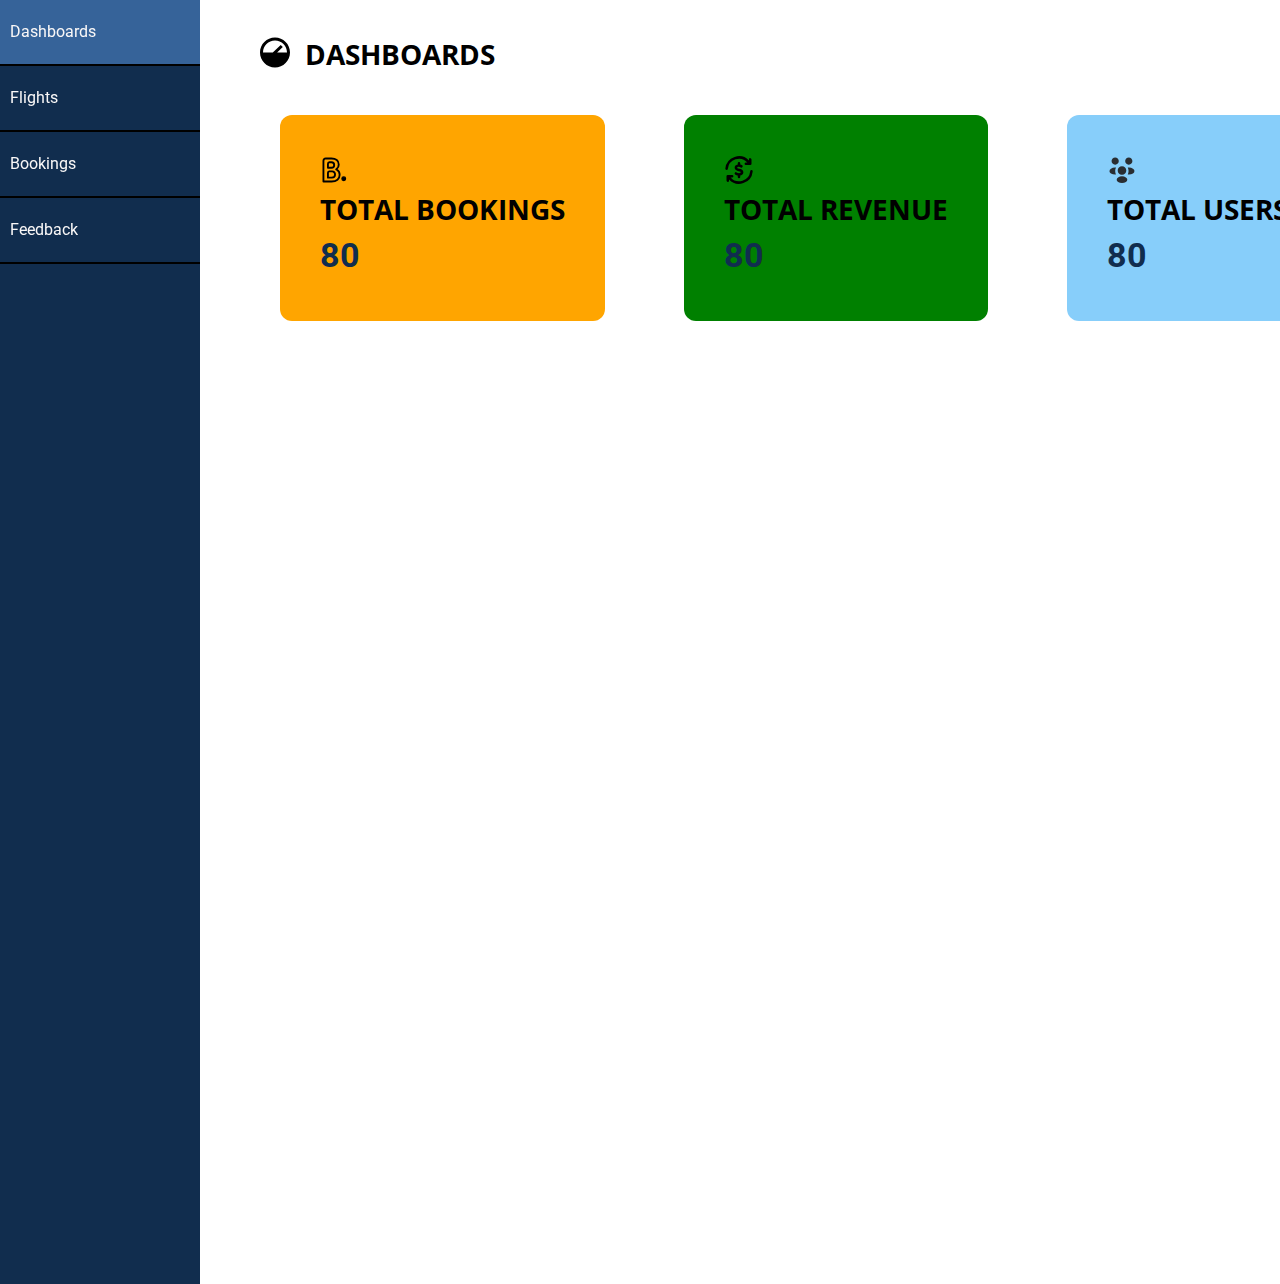
<file: client/pages/adminPage.html>
<!DOCTYPE html>
<html lang="en">
  <head>
    <meta charset="UTF-8" />
    <meta name="viewport" content="width=device-width, initial-scale=1.0" />
    <title>SkyWings</title>

    <link rel="stylesheet" href="../styles/common/utilities.css" />
    <link rel="stylesheet" href="../styles/style.css" />
    <link rel="stylesheet" href="../styles/pages/admin-page.css" />

    <script defer src="../scripts/app/admin/admin.js"></script>
    <script defer src="../scripts/app/admin/crud.js"></script>
  </head>

  <body>
    <div class="grid-container">
      <aside class="sidebar">
        <div class="screen-fixed">
          <p id="nav" class="nav-active">Dashboards</p>
          <p id="nav">Flights</p>
          <p id="nav">Bookings</p>
          <p id="nav">Feedback</p>
        </div>
      </aside>

      <main class="content">
        <div class="dashboards">
          <div class="title flex">
            <img class="icon" src="../assets/dashboard.svg" />
            <h3>dashboards</h3>
          </div>

          <div class="status">
            <div>
              <img class="icon" src="../assets/booking-svgrepo-com.svg" />
              <h3>total bookings</h3>
              <p class="value">80</p>
            </div>

            <div>
              <img class="icon" src="../assets/revenue-svgrepo-com.svg" />
              <h3>Total Revenue</h3>
              <p class="value">80</p>
            </div>

            <div>
              <img class="icon" src="../assets/people-svgrepo-com.svg" />
              <h3>Total Users</h3>
              <p class="value">80</p>
            </div>
          </div>
        </div>

        <div class="flights hidden flex column">
          <div class="flights-header flex row a-center j-s__between">
            <h2 class="flights-title">Flights</h2>
            <!-- <div class="cancel-save-btns flex">
              <button class="btn cancel-btn">Cancel</button>
              <button class="btn save-btn">Save</button>
            </div> -->
          </div>

          <div class="create-flights-container">
            <h2 class="secondary-header">Add Flight</h2>

            <form id="form" class="flex">
              <fieldset>
                <legend>Flight Information</legend>

                <div class="inputs-wrapper flex column">
                  <label for="flight-number">Flight Number:</label>
                  <input id="flight-id" name="flight-number" type="number" readonly placeholder="AUTOMATIC_GENERATED" required />
                </div>

                <div class="inputs-wrapper flex column">
                  <label for="destination">Destination:</label>
                  <input id="destination" name="destination" type="text" required />
                </div>

                <div class="inputs-wrapper flex column">
                  <label for="airline">Airline:</label>
                  <input id="airline" name="airline" type="text" required />
                </div>

                <div class="inputs-wrapper flex column">
                  <label for="price">Price:</label>
                  <input id="price" name="price" type="number" required />
                </div>
              </fieldset>

              <fieldset>
                <legend>Additional Information</legend>

                <div class="inputs-wrapper flex column">
                  <label for="departure-date">Departure Date:</label>
                  <input id="departure-date" name="departure-date" type="datetime" required />
                </div>

                <div class="inputs-wrapper flex column">
                  <label for="arrival-date">Arrival Date:</label>
                  <input id="arrival-date" name="arrival-date" type="datetime" required />
                </div>

                <div class="inputs-wrapper flex column">
                  <label for="departure-airport">Departure Airport:</label>
                  <input id="departure-airport" name="departure-airport" type="text" required />
                </div>

                <div class="inputs-wrapper flex column">
                  <label for="arrival-airport">Arrival Airport:</label>
                  <input id="arrival-airport" name="arrival-airport" type="text" required />
                </div>
              </fieldset>

              <button id="add-flight-btn" class="add-flight-btn" type="submit">Add</button>
            </form>
          </div>

          <div>
            <h2 class="secondary-header">Status</h2>

            <table class="flights-table">
              <tr class="table-titles">
                <th>Number</th>
                <th>Destination</th>
                <th>Airline</th>
                <th>Departure Date</th>
                <th>Arrival Date</th>
                <th>Departure Airport</th>
                <th>Arrival Airport</th>
                <th>Price</th>
                <th>Edit</th>
                <th>Delete</th>
              </tr>

              <tbody id="flights-infos-container">
                <tr class="flights-info">
                  <td class="flight-number">427893</td>
                  <td>Middle East</td>
                  <td>2024/2/12</td>
                  <td>2024/2/12</td>
                  <td>FAX</td>
                  <td>JAV</td>
                  <td>250</td>
                  <td>Edit</td>
                  <td>Delete</td>
                </tr>
              </tbody>
            </table>
          </div>

          <div class="overlay"></div>
        </div>

        <div class="bookings hidden">
          <h1>Bookings</h1>
        </div>

        <div class="feedback hidden">
          <h1>Feedback</h1>
        </div>
      </main>
    </div>
  </body>
</html>
</file>
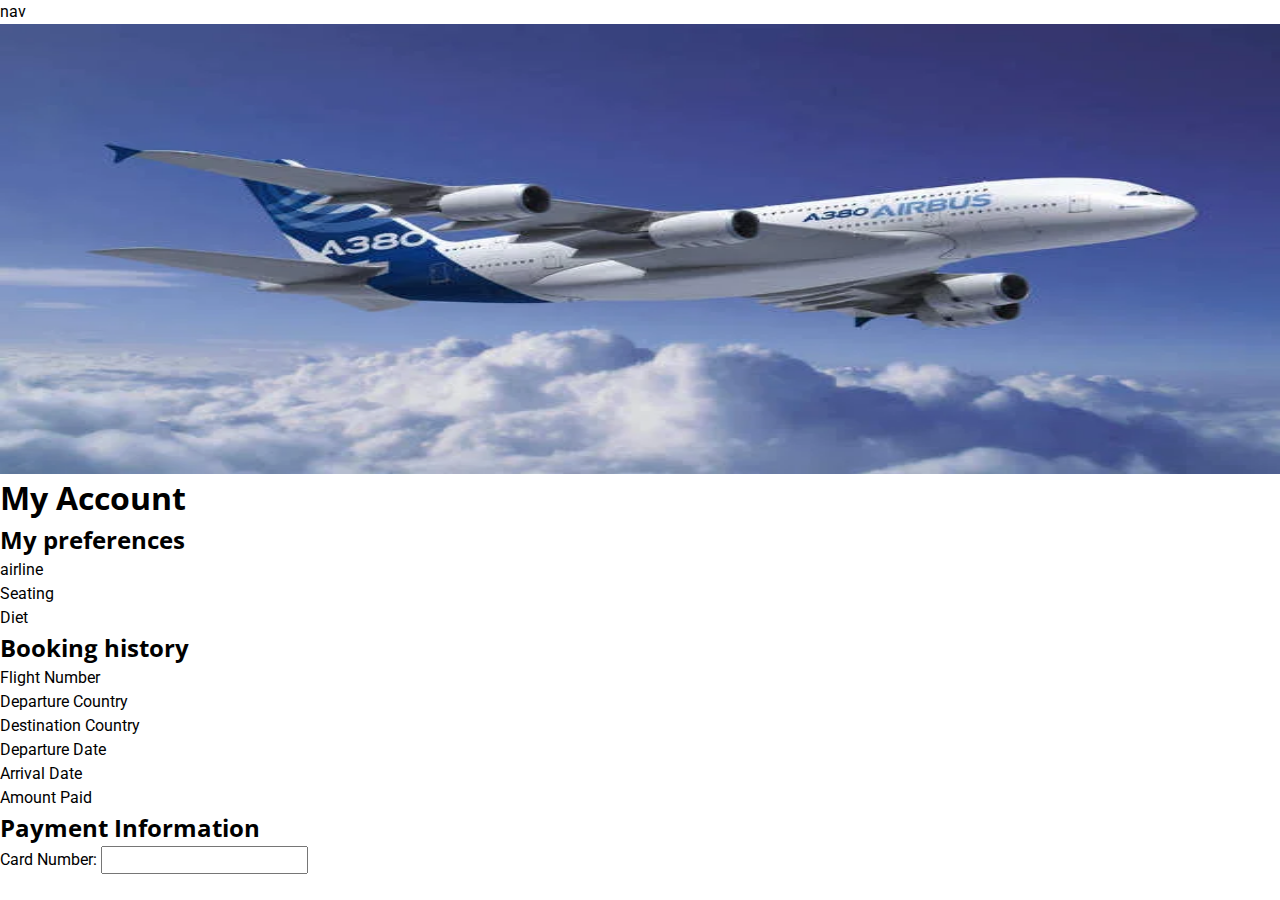
<file: client/pages/userProfile.html>
<!DOCTYPE html>
<html lang="en">
<head>
    <meta charset="UTF-8">
    <meta name="viewport" content="width=device-width, initial-scale=1.0">
    <link rel="stylesheet" href="../styles/pages/user-profile.css">
    <link rel="stylesheet" href="../styles/common/utilities.css">
    <link rel="stylesheet" href="../styles/style.css">

    <title>Profile</title>
</head>
<body>
    <section>nav</section>
    <section>
        <img class ="img-user" src="../assets/1l-Image-A380-800.webp">
    </section>
    <section>
        <div>
            <div><h1>My Account</h1></div>
            <div>
                <h2>My preferences</h2>
                <ul>
                    <li>airline</li>
                    <li>Seating</li>
                    <li>Diet</li> 
                </ul>
            </div>
            <div>
                <div><h2>Booking history</h2></div>
                <div>
                    <p>Flight Number</p>
                    <p>Departure Country</p>
                    <p>Destination Country</p>
                    <p>Departure Date</p>
                    <p>Arrival Date</p>
                    <p>Amount Paid</p>
                </div>
            </div>
            <div>
                <div><h2>Payment Information</h2></div>
                <div>
                    <label for="card-number">Card Number:</label>
                    <input type ="int" placeg
                </div>

            </div>

        </div>
        <div>

        </div>
    </section>

    
</body>
</html>
</file>
<file: client/styles/common/utilities.css>
.flex {
  display: flex;
}

.row {
  flex-direction: row;
}

.column {
  flex-direction: column;
}

.a-start {
  align-items: flex-start;
}

.a-center {
  align-items: center;
}

.a-end {
  align-items: flex-end;
}

.j-center {
  justify-content: center;
}

.j-s__between {
  justify-content: space-between;
}

.j-s__evenly {
  justify-content: space-evenly;
}

.j-s__around {
  justify-content: space-around;
}
</file>
<file: client/styles/style.css>
@import url('https://fonts.googleapis.com/css2?family=Open+Sans:ital,wght@0,300..800;1,300..800&family=Roboto:ital,wght@0,100;0,300;0,400;0,500;0,700;0,900;1,100;1,300;1,400;1,500;1,700;1,900&display=swap');

*,
*::before,
*::after {
  box-sizing: border-box;
}

* {
  margin: 0;
}

body {
  line-height: 1.5;
  -webkit-font-smoothing: antialiased;
}

img,
picture,
video,
canvas,
svg {
  display: block;
  max-width: 100%;
}

input,
button,
textarea,
select {
  font: inherit;
}

p,
h1,
h2,
h3,
h4,
h5,
h6 {
  overflow-wrap: break-word;
}

h1,
h2,
h3,
h4,
h5,
h6 {
  font-family: 'Open Sans', sans-serif !important;
}

ul {
  list-style: none;
}

html {
  font-size: 62.5% !important;
}

:root {
  --clrs-white-: #f9f7f7;
  --clrs-blue-light-: #366399;
  --clrs-blue-dark-: #112d4e;
  --clrs-clear-blue-: #dbe2ef;
  --clrs-black-: #333;
}

body {
  font-size: 1.6rem;
  font-family: 'Roboto', sans-serif;
  scroll-behavior: smooth;
}

body::-webkit-scrollbar {
  display: none;
}

.hidden {
  opacity: 0;
  pointer-events: none;
  display: none;
}

/* 
Media Queries BreakPoints : 
  - 320px — 480px: Mobile devices
  - 481px — 768px: iPads, Tablets
  - 769px — 1024px: Small screens, laptops
  - 1025px — 1200px: Desktops, large screens
  - 1201px and more —  Extra large screens, TV
*/
</file>
<file: client/styles/pages/admin-page.css>
body {
  margin: 0;
  padding: 0;
  position: relative;
}

.grid-container {
  display: grid;
  grid-template-columns: 20rem auto;
  grid-template-rows: 100%;
}

.sidebar {
  background-color: #f4f4f4;
  width: 100%;
  background-color: var(--clrs-blue-dark-);
  color: var(--clrs-white-);
  position: relative;
}

.screen-fixed {
  position: fixed;
  width: 20rem;
}

.content {
  background-color: #ffffff;
  width: 95%;
  margin: 0 auto;
  padding: 3rem;
}

.sidebar p {
  padding: 2rem 1rem;
  border-bottom: 2px solid black;
  margin: 0;
  cursor: pointer;
}

.nav-active {
  background-color: var(--clrs-blue-light-);
}

/* Dashboards */
.icon {
  width: 30px;
}

.title {
  font-size: 2.4rem;
  gap: 1.5rem;
  margin-bottom: 2rem;
}

.status {
  display: flex;
  align-items: center;
  justify-content: space-between;
  padding: 2rem;
}

.status div {
  padding: 4rem;
  border-radius: 12px;
}

.status div:first-child {
  background-color: orange;
}

.status div:nth-child(2) {
  background-color: green;
}

.status div:nth-child(3) {
  background-color: lightskyblue;
}

.status div {
  font-size: 2.4rem;
}

h3 {
  text-transform: uppercase;
  margin-top: 3px;
}

.value {
  font-size: 3.4rem;
  color: var(--clrs-blue-dark-);
  font-weight: bold;
}

/* Flights : */

.flights {
  display: flex;
  flex-direction: column;
  gap: 4rem;
}

.flights-header {
  color: var(--clrs-white-);
  background-color: var(--clrs-blue-dark-);
  box-shadow: 2px 2px 20px rgba(0, 0, 0, 0.3);
  padding: 2rem 3rem;
  border-radius: 12px;
}

.flights-title {
  font-size: 2.4rem;
}

.cancel-save-btns {
  gap: 3rem;
}

.btn {
  padding: 1.2rem 3rem;
  color: var(--clrs-blue-dark-);
  font-weight: bold;
  border: 1px color;
  border-radius: 4px;
  cursor: pointer;
  font-size: 1.8rem;
  border: 2px solid var(--clrs-blue-dark-);
  transition: all 0.3s ease-in-out;
}

.cancel-btn {
  background-color: transparent;
  color: var(--clrs-white-);
}

.cancel-btn:hover {
  border: 1px solid var(--clrs-white-);
}

.save-btn:hover {
  border-radius: 1px solid var(--clrs-blue-dark-);
  background-color: var(--clrs-blue-light-);
  color: var(--clrs-white-);
}

/* Inputs : */

.secondary-header {
  margin-bottom: 1rem;
  color: var(--clrs-blue-dark-);
  font-weight: bold;
  font-size: 2.4rem;
}

form {
  justify-content: center;
  align-items: center;
  padding: 3rem 5rem;
  margin-top: 0 auto;
  border-radius: 12px;
  background-color: var(--clrs-blue-dark-);
  box-shadow: 2px 2px 20px rgba(0, 0, 0, 0.3);
  position: relative;
}

.inputs-wrapper {
  background-color: var(--clrs-blue-dark-);
  padding: 2rem;
  color: var(--clrs-white-);
  max-width: 700px;
  width: 500px;
}

.inputs-wrapper label {
  font-size: 500;
  margin-bottom: 5px;
}

.inputs-wrapper input {
  padding: 0.7rem 1rem;
  border-radius: 3px;
  background-color: #122845;
  border: 1px solid rgba(255, 255, 255, 0.247);
  color: var(--clrs-white-);
  outline: none;
}

input[placeholder='AUTOMATIC_GENERATED'] {
  background-color: rgba(128, 128, 128, 0.299);
  cursor: not-allowed;
}

fieldset {
  border: none;
}

legend {
  font-size: 2rem;
  font-weight: 700;
  color: var(--clrs-clear-blue-);
}

fieldset > div {
  padding: 1rem;
}

/*Table */
.flights-table {
  width: 100%;
  font-size: 1.8rem;
  border-collapse: collapse;
  border: none;
  color: var(--clrs-blue-dark-);
  background-color: var(--clrs-blue-dark-);
  box-shadow: 2px 2px 20px rgba(0, 0, 0, 0.2);
}

.flights-table th,
.flights-table td {
  border: none;
  padding: 8px;
  text-align: center;
  background-color: var(--clrs-white-);
}

.flights-table td {
  font-size: 1.6rem;
  color: gray;
}

.flight-number {
  width: 10%;
}

.airline,
.departure-date,
.arrival-date,
.departure-airport,
.arrival-airport {
  width: 15%;
}

.flight-number {
  color: var(--clrs-blue-light-) !important;
}

#edit-btn,
#delete-btn {
  margin: 0 auto;
  cursor: pointer;
}

.flights-infos-container {
  overflow: hidden;
}

.add-flight-btn {
  position: absolute;
  top: 3.2rem;
  right: 5rem;
  background-color: var(--clrs-blue-light-);
  color: var(--clrs-white-);
  padding: 1rem 3rem;
  border: none;
  border-radius: 2px;
  cursor: pointer;
  transition: all 0.3s;
  border-radius: 1px solid var(--clrs-blue-light-);
  font-weight: bold;
  font-size: 2.2rem;
  border-radius: 4px;
}

.add-flight-btn:hover {
  background-color: var(--clrs-white-);
  color: var(--clrs-blue-dark-);
  border-radius: 2px solid var(--clrs-blue-dark-);
}

/* .overlay {
  position: fixed;
  background-color: rgba(0, 0, 0, 0.9);
  top: 0;
  left: 0;
  right: 0;
  bottom: 0;
  z-index: 10;
} */

/* .update-flight-infos {
  position: absolute;
  top: 50%;
  left: 50%;
  z-index: 20;
} */
</file>
<file: client/styles/pages/user-profile.css>
body,
html {
  height: 100%;
  margin: 0;
}

* {
  padding: 0;
  margin: 0;
  text-decoration: none;
  list-style: none;
  box-sizing: border-box;
}

body {
  font-family: montserrat;
}

.img-user{
    width:100%;
    height: 50vh;
}
</file>
